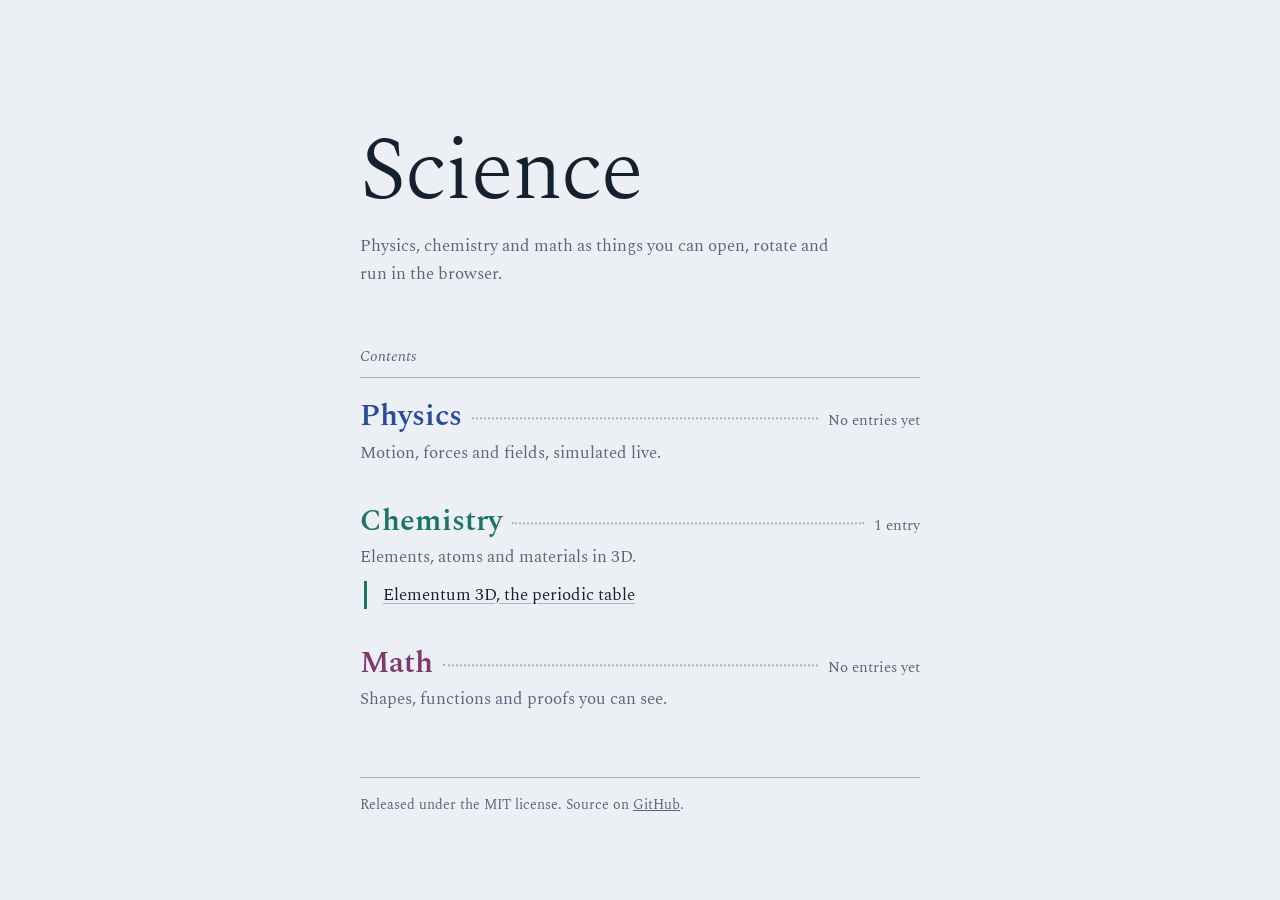
<file: index.html>
<!DOCTYPE html>
<html lang="en"><head><meta charset="UTF-8"><meta name="viewport" content="width=device-width,initial-scale=1">
<link rel="preconnect" href="https://fonts.googleapis.com"><link rel="preconnect" href="https://fonts.gstatic.com" crossorigin>
<link rel="stylesheet" href="https://fonts.googleapis.com/css2?family=Spectral:wght@300;400;600&display=swap">
<link rel="stylesheet" href="style.css"><title>Science</title></head>
<body><main class="page">
<h1>Science</h1>
<p class="lede">Physics, chemistry and math as things you can open, rotate and run in the browser.</p>

<nav aria-label="Contents">
<h2>Contents</h2>
<ul>
<li class="chapter" style="--c:var(--physics)">
<a class="head" href="Physics/"><span class="title">Physics</span><span class="leader"></span><span class="count">No entries yet</span></a>
<p>Motion, forces and fields, simulated live.</p>
</li>
<li class="chapter" style="--c:var(--chemistry)">
<a class="head" href="Chemistry/"><span class="title">Chemistry</span><span class="leader"></span><span class="count">1 entry</span></a>
<p>Elements, atoms and materials in 3D.</p>
<ul class="entries"><li><a href="Chemistry/periodic-table">Elementum 3D, the periodic table</a></li></ul>
</li>
<li class="chapter" style="--c:var(--math)">
<a class="head" href="Math/"><span class="title">Math</span><span class="leader"></span><span class="count">No entries yet</span></a>
<p>Shapes, functions and proofs you can see.</p>
</li>
</ul>
</nav>

<footer>Released under the MIT license. Source on <a href="https://github.com/RuHRabin/Science">GitHub</a>.</footer>
</main></body></html>
</file>
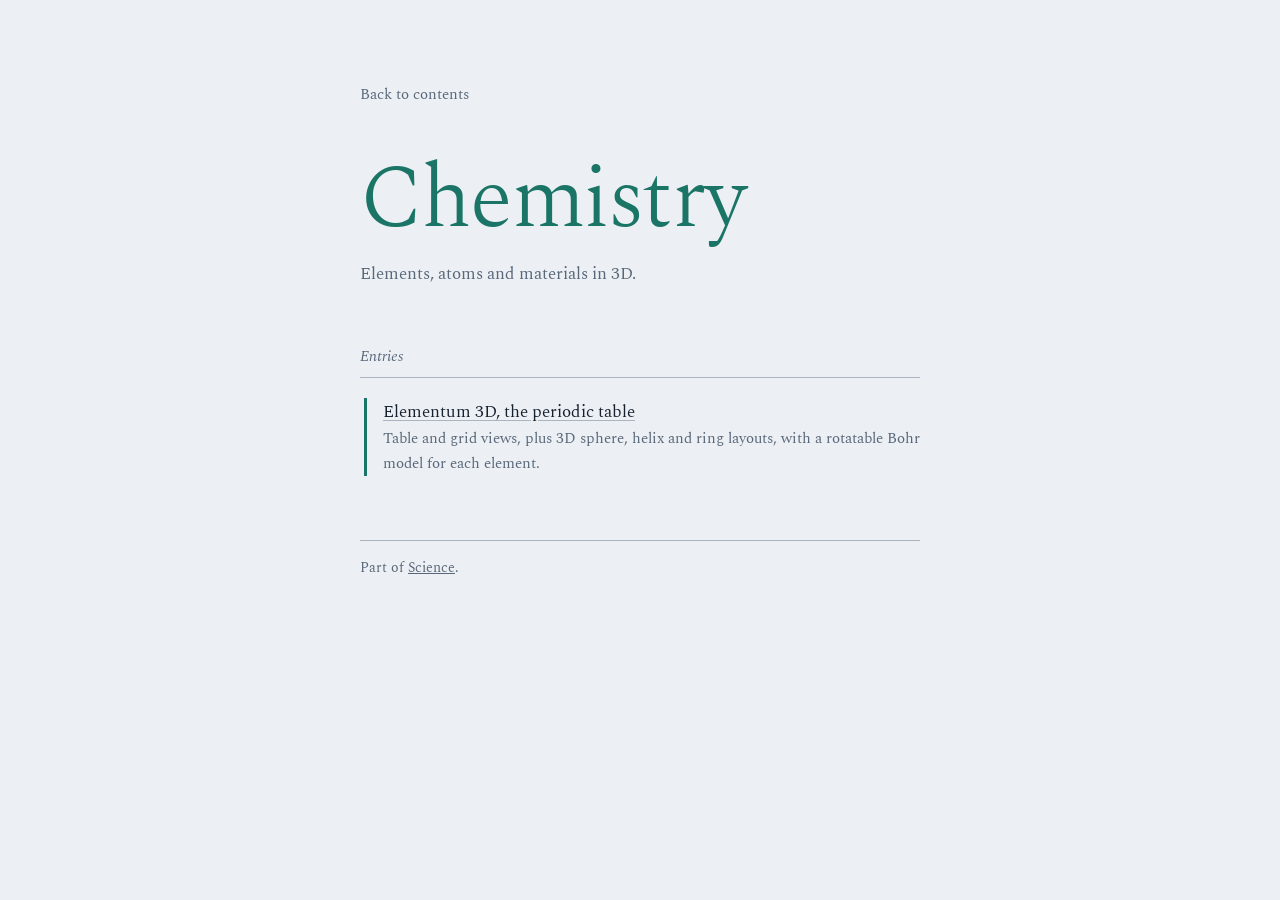
<file: Chemistry/index.html>
<!DOCTYPE html>
<html lang="en"><head><meta charset="UTF-8"><meta name="viewport" content="width=device-width,initial-scale=1">
<link rel="icon" href="../favicon.ico" sizes="any"><link rel="preconnect" href="https://fonts.googleapis.com"><link rel="preconnect" href="https://fonts.gstatic.com" crossorigin>
<link rel="stylesheet" href="https://fonts.googleapis.com/css2?family=Spectral:wght@300;400;600&display=swap">
<link rel="stylesheet" href="../style.css"><title>Chemistry | Science</title></head>
<body style="--c:var(--chemistry)"><main class="page">
<a class="back" href="../">Back to contents</a>
<h1>Chemistry</h1>
<p class="lede">Elements, atoms and materials in 3D.</p>
<h2>Entries</h2>
<ul class="entries"><li><a href="periodic-table/">Elementum 3D, the periodic table</a><p>Table and grid views, plus 3D sphere, helix and ring layouts, with a rotatable Bohr model for each element.</p></li></ul>
<footer>Part of <a href="../">Science</a>.</footer>
</main></body></html>
</file>
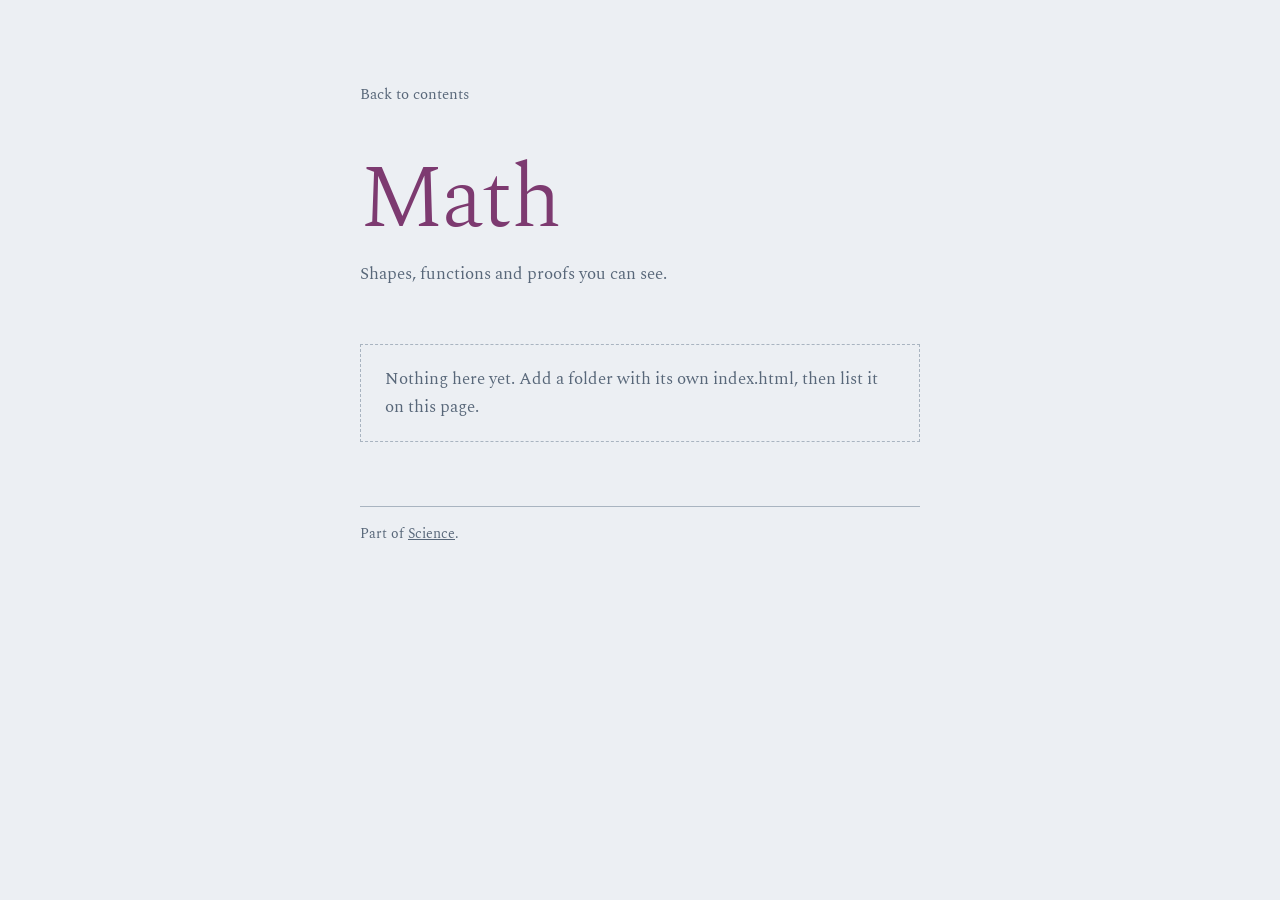
<file: Math/index.html>
<!DOCTYPE html>
<html lang="en"><head><meta charset="UTF-8"><meta name="viewport" content="width=device-width,initial-scale=1">
<link rel="preconnect" href="https://fonts.googleapis.com"><link rel="preconnect" href="https://fonts.gstatic.com" crossorigin>
<link rel="stylesheet" href="https://fonts.googleapis.com/css2?family=Spectral:wght@300;400;600&display=swap">
<link rel="stylesheet" href="../style.css"><title>Math | Science</title></head>
<body style="--c:var(--math)"><main class="page">
<a class="back" href="../">Back to contents</a>
<h1>Math</h1>
<p class="lede">Shapes, functions and proofs you can see.</p>
<p class="empty">Nothing here yet. Add a folder with its own index.html, then list it on this page.</p>
<footer>Part of <a href="../">Science</a>.</footer>
</main></body></html>
</file>
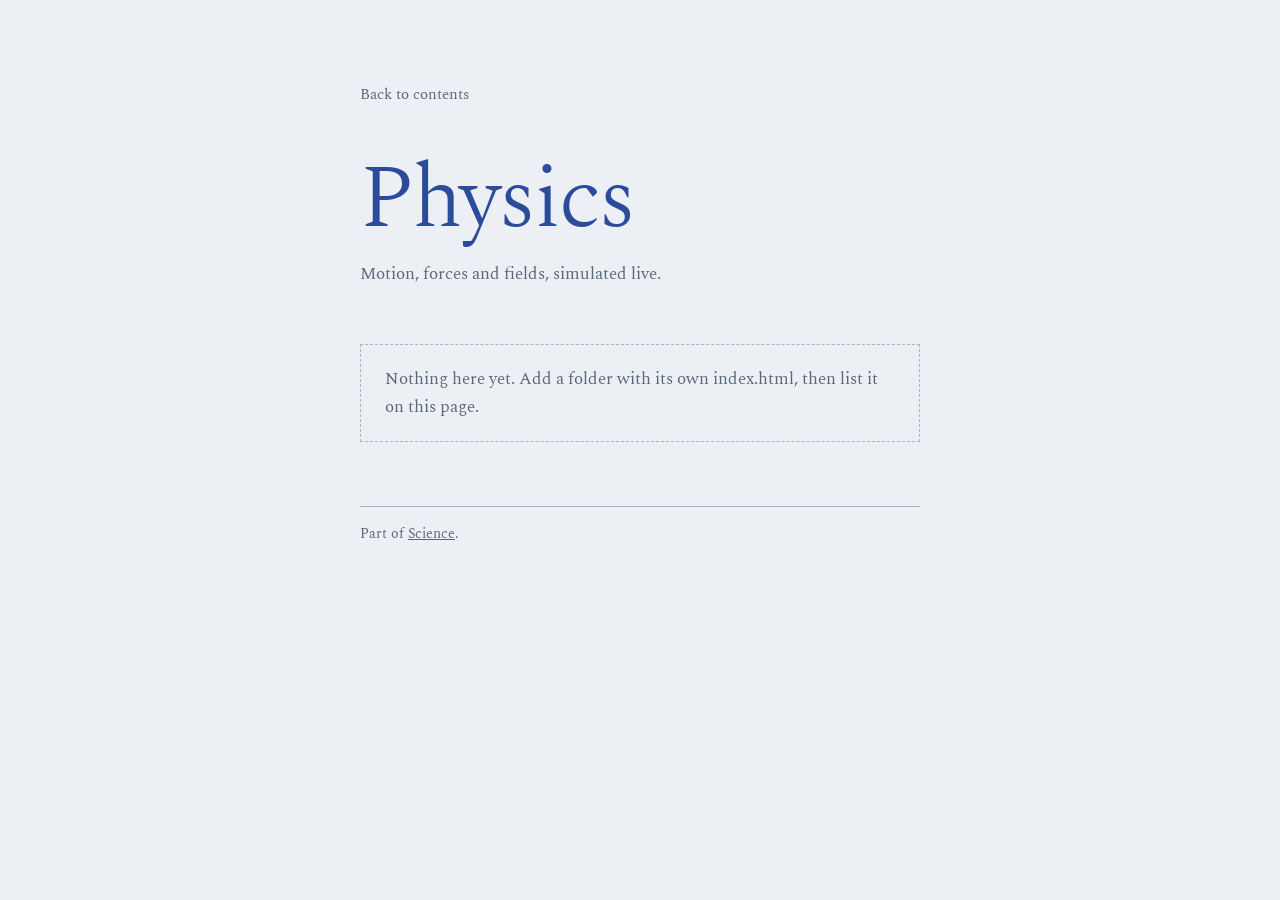
<file: Physics/index.html>
<!DOCTYPE html>
<html lang="en"><head><meta charset="UTF-8"><meta name="viewport" content="width=device-width,initial-scale=1">
<link rel="preconnect" href="https://fonts.googleapis.com"><link rel="preconnect" href="https://fonts.gstatic.com" crossorigin>
<link rel="stylesheet" href="https://fonts.googleapis.com/css2?family=Spectral:wght@300;400;600&display=swap">
<link rel="stylesheet" href="../style.css"><title>Physics | Science</title></head>
<body style="--c:var(--physics)"><main class="page">
<a class="back" href="../">Back to contents</a>
<h1>Physics</h1>
<p class="lede">Motion, forces and fields, simulated live.</p>
<p class="empty">Nothing here yet. Add a folder with its own index.html, then list it on this page.</p>
<footer>Part of <a href="../">Science</a>.</footer>
</main></body></html>
</file>
<file: style.css>
:root{--paper:#eceff3;--ink:#16212f;--mute:#586779;--rule:#a9b4c0;--physics:#2b4c9b;--chemistry:#1b7566;--math:#7d3a70}
@media (prefers-color-scheme:dark){:root{--paper:#101722;--ink:#e6ebf1;--mute:#93a1b3;--rule:#3a4757;--physics:#8ba6ee;--chemistry:#6fd0bd;--math:#d99acb}}
*{box-sizing:border-box}
html{color-scheme:light dark}
body{margin:0;background:var(--paper);color:var(--ink);font:1.0625rem/1.65 Spectral,Georgia,serif}
.page{max-width:38rem;margin:0 auto;padding:clamp(2.5rem,8vw,5rem) 1.5rem 4rem}
a{color:inherit}
a:focus-visible{outline:2px solid var(--c,var(--ink));outline-offset:3px}
.back{font-size:.95rem;color:var(--mute);text-decoration:none}
.back:hover{text-decoration:underline}
h1{font-weight:300;font-size:clamp(3.25rem,12vw,5.5rem);line-height:1;letter-spacing:-.02em;margin:3rem 0 1rem;color:var(--c,var(--ink))}
.lede{color:var(--mute);margin:0 0 3.5rem;max-width:30rem}
h2{font-size:.95rem;font-weight:400;font-style:italic;color:var(--mute);margin:0 0 1.25rem;padding-bottom:.5rem;border-bottom:1px solid var(--rule)}
ul{list-style:none;margin:0;padding:0}
.chapter{margin:0 0 2.25rem}
.head{display:flex;align-items:baseline;gap:.6rem;text-decoration:none;color:var(--c)}
.title{font-size:1.9rem;font-weight:600;line-height:1.2}
.leader{flex:1;min-width:1rem;border-bottom:2px dotted var(--rule);transform:translateY(-.35rem)}
.count{font-size:.95rem;color:var(--mute);white-space:nowrap}
.head:hover .title{text-decoration:underline;text-underline-offset:.25em}
.chapter>p{margin:.25rem 0 .6rem;color:var(--mute)}
.entries{margin:.6rem 0 0 .25rem;padding-left:1rem;border-left:3px solid var(--c)}
.entries li{margin:.4rem 0}
.entries p{margin:0;color:var(--mute);font-size:.95rem}
.entries a{text-decoration-color:var(--rule);text-underline-offset:.2em}
.entries a:hover{text-decoration-color:currentColor}
.empty{border:1px dashed var(--rule);padding:1.25rem 1.5rem;color:var(--mute);margin:0}
footer{margin-top:4rem;padding-top:1rem;border-top:1px solid var(--rule);font-size:.9rem;color:var(--mute)}
</file>
